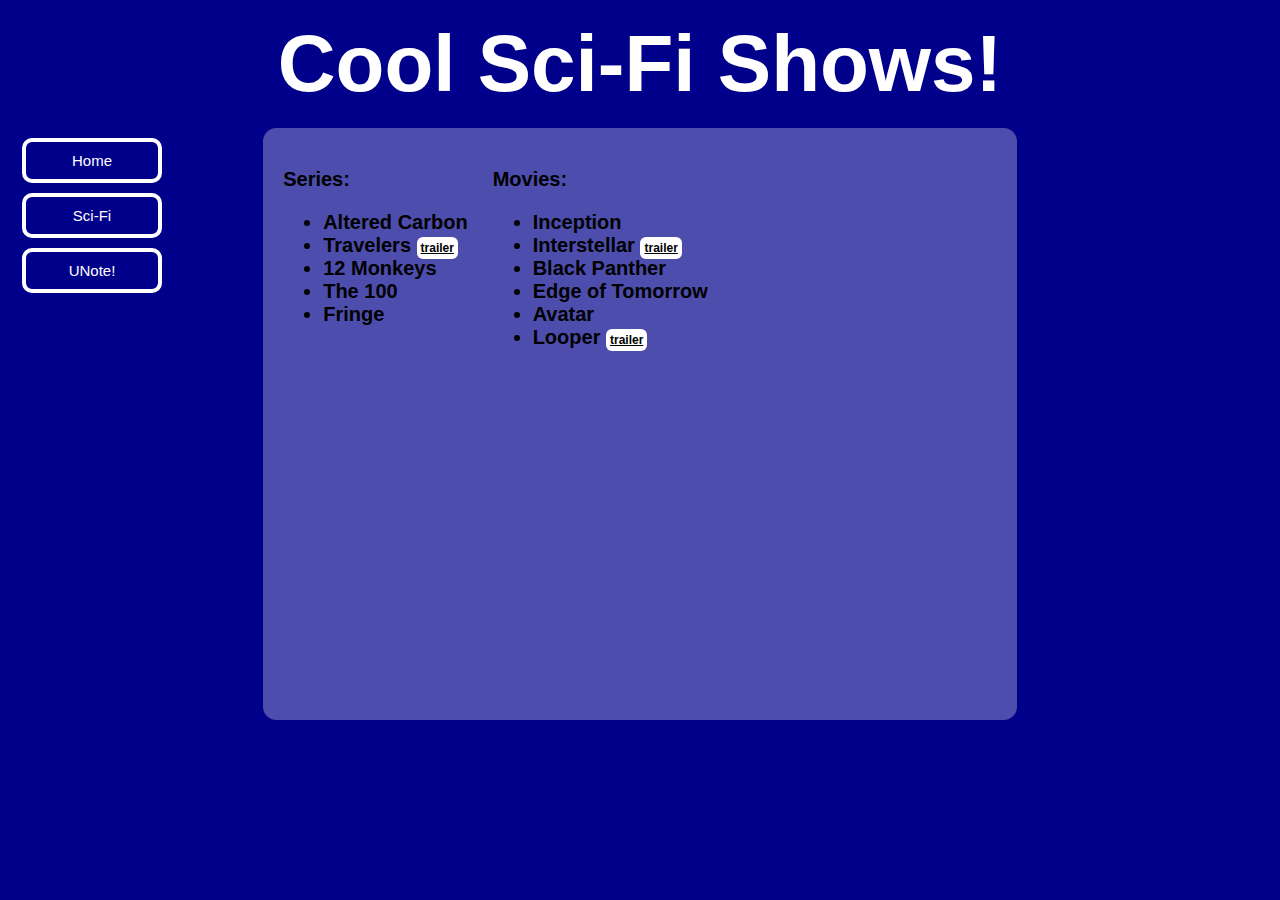
<file: mySciFi.html>
<!DOCTYPE html>
<html lang="en">
  <head>
    <title>mySite: Sci-Fi</title>
    <style>
      <meta name="viewport" content="width=device-width, initial-scale=1">
    </style>
  </head>

  <body>

    <header><b>Cool Sci-Fi Shows!</header>

    <div id="main">

      <nav>

        <div id="navspc">
          <nav1>
            <form>
              <button formaction="mySite.html" class="butt homeb">Home</button>
              <br>
              <button formaction="mySciFi.html" class="butt scifib">Sci-Fi</button>
            </form>
          </nav1>

          <nav2>
            <form>
              <button formaction="myUNote.html" class="butt unoteb">UNote!</button>
            </form>
          </nav2>
        </div>

      </nav>

      <article>
        <div id="artspc">
          <art1>
            <p>Series:</p>
            <ul>
              <li>Altered Carbon</li>
              <li>Travelers <a href="https://youtu.be/99LZwZmSoNo"
                target="_blank">trailer</a></li>
              <li>12 Monkeys</li>
              <li>The 100</li>
              <li>Fringe</li>
            </ul>
          </art1>
          <art2>
            <p>Movies:</p>
            <ul>
              <li>Inception</li>
              <li>Interstellar <a href="https://youtu.be/zSWdZVtXT7E"
                target="_blank">trailer</a></li>
              <li>Black Panther</li>
              <li>Edge of Tomorrow</li>
              <li>Avatar</li>
              <li>Looper <a href="https://youtu.be/2iQuhsmtfHw"
                target="_blank">trailer</a></li>
            </ul>
          </art2>
        </div>
        <div>
        <iframe width="560" height="315"
          src="https://www.youtube.com/embed/8hP9D6kZseM"
          frameborder="0" allow="accelerometer; autoplay;
          encrypted-media; gyroscope;
          picture-in-picture" allowfullscreen>
        </iframe>
        </div>
      </article>

      <aside></aside>
    </div>

  </body>

  <link href="myStyle.css" rel="stylesheet">
</html>
</file>
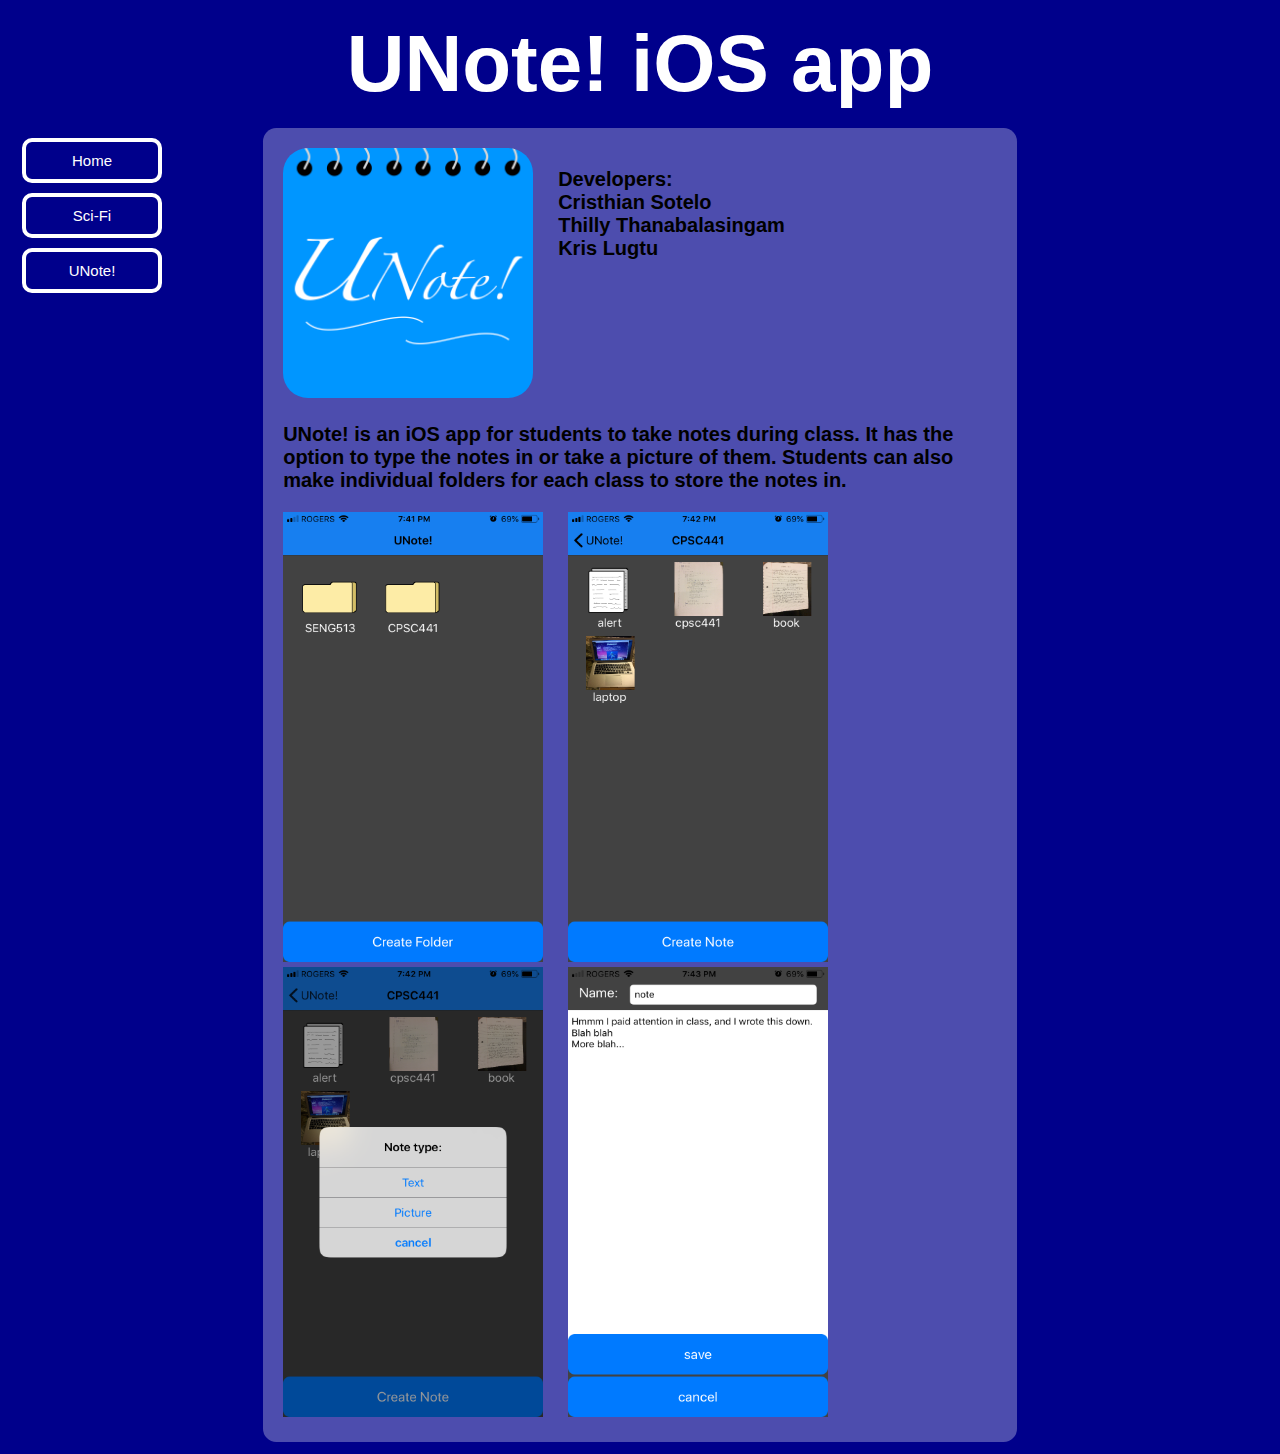
<file: myUNote.html>
<!DOCTYPE html>
<html lang="en">
  <head>
    <title>mySite: UNote!</title>
    <style>
      <meta name="viewport" content="width=device-width, initial-scale=1">
    </style>
  </head>

  <body>

    <header><b>UNote! iOS app</header>

    <div id="main">

      <nav>

        <div id="navspc">
          <nav1>
            <form>
              <button formaction="mySite.html" class="butt homeb">Home</button>
              <br>
              <button formaction="mySciFi.html" class="butt scifib">Sci-Fi</button>
            </form>
          </nav1>

          <nav2>
            <form>
              <button formaction="myUNote.html" class="butt unoteb">UNote!</button>
            </form>
          </nav2>
        </div>

      </nav>

      <article>

      <div id="artspc">
        <art1>
          <img src="unote.png" width="250" height="250">
        </art1>
        <art2>
          <p>Developers: <br>Cristhian Sotelo <br>Thilly Thanabalasingam
            <br>Kris Lugtu <br></p>
        </art2>
      </div>

        <p>UNote! is an iOS app for students to take notes during
          class.  It has the option to type the notes in or take a
          picture of them.  Students can also make individual
          folders for each class to store the notes in. </p>

        <div id="artspc">
          <art1>
            <img id="uscreen" src="unote1.png" width="260" height="450">
          </art1>
          <art2>
            <img id="uscreen" src="unote2.png" width="260" height="450">
          </art2>
        </div>

        <div id="artspc">
          <art1>
            <img id="uscreen" src="unote3.png" width="260" height="450">
          </art1>
          <art2>
            <img id="uscreen" src="unote4.png" width="260" height="450">
          </art2>
        </div>


      </article>

      <aside></aside>
    </div>

  </body>

  <link href="myStyle.css" rel="stylesheet">
</html>
</file>
<file: myStyle.css>
* {
 box-sizing: border-box;
 font-family: Arial;
}

.butt {
  border: 4px solid white;
  border-radius: 10px;
  color: white;
  background-color: transparent;
  font-family: Arial;
  font-size: 15px;
  padding: 10px;
  margin: 5px;
  width: 140px
}

.butt:hover, .butt:focus, .butt:active {
  color: black;
  background-color: white;
  -webkit-transform: translateX(8px);
  transform: translateX(8px);
}

header {
  text-align: center;
  color: white;
  font-size: 80px;
  font-family: sans-serif;
  display: block;
  margin: 4px;
  padding: 10px;
  min-height: 50px;
}

a {
  font-size: 12px;
  font-family: Arial;
  color: black;
  border-radius: 6px;
  background-color: white;
  padding: 4px;
}

body {
  background-color: darkblue;
  background-position: top;
  background-attachment: fixed;
  background-size: cover;
}

img {
  border-radius: 10%;
}

table {
  border-collapse: collapse;
  width: 100%;
  border-color: black;
}

th, td {
  padding: 8px;
  color: black;
  text-align: center;
}

#uscreen {
  border-radius: 0%;
}

  #main {
      min-height: 600px;
      margin: 0px;
      padding: 0px;
      display: flex;
      flex-flow: row;
      color: black;
  }

  #main > article {
      background-color: rgba(255, 255, 255, 0.3);
      border-radius: 10pt;
      margin: 4px;
      padding: 20px;
      flex: 3 1 60%;
      order: 2;
      font-size: 20px;
      font-family: fantasy;

  }

  #main > nav {
      margin: 4px;
      padding: 5px;
      flex: 1 6 20%;
      order: 1;
  }

  #main > aside {
      margin: 4px;
      padding: 5px;
      flex: 1 6 20%;
      order: 3;
  }

  #artspc {
    display: flex;
    flex-flow: row;
  }
  #artspc > art1 {
    order: 1;
    /*width: 50%;*/

  }
  #artspc > art2 {
    order: 2;
    /*width: 50%;*/
    padding-left: 25px;
  }

  /* Too narrow to support three columns */

  @media all and (max-width: 600px) {
      #main, #page {
          flex-direction: column;
      }

      #main > article {
        order: 1;
      }
      #main > nav {
        order: 2;
      }
      #main > aside {
        order: 3;
      }
      #navspc {
        display: flex;
        flex-flow: row;
      }
      #navspc > nav1 {
        order: 1;
      }
      #navspc > nav2 {
        order: 2;
      }
  }
</file>
